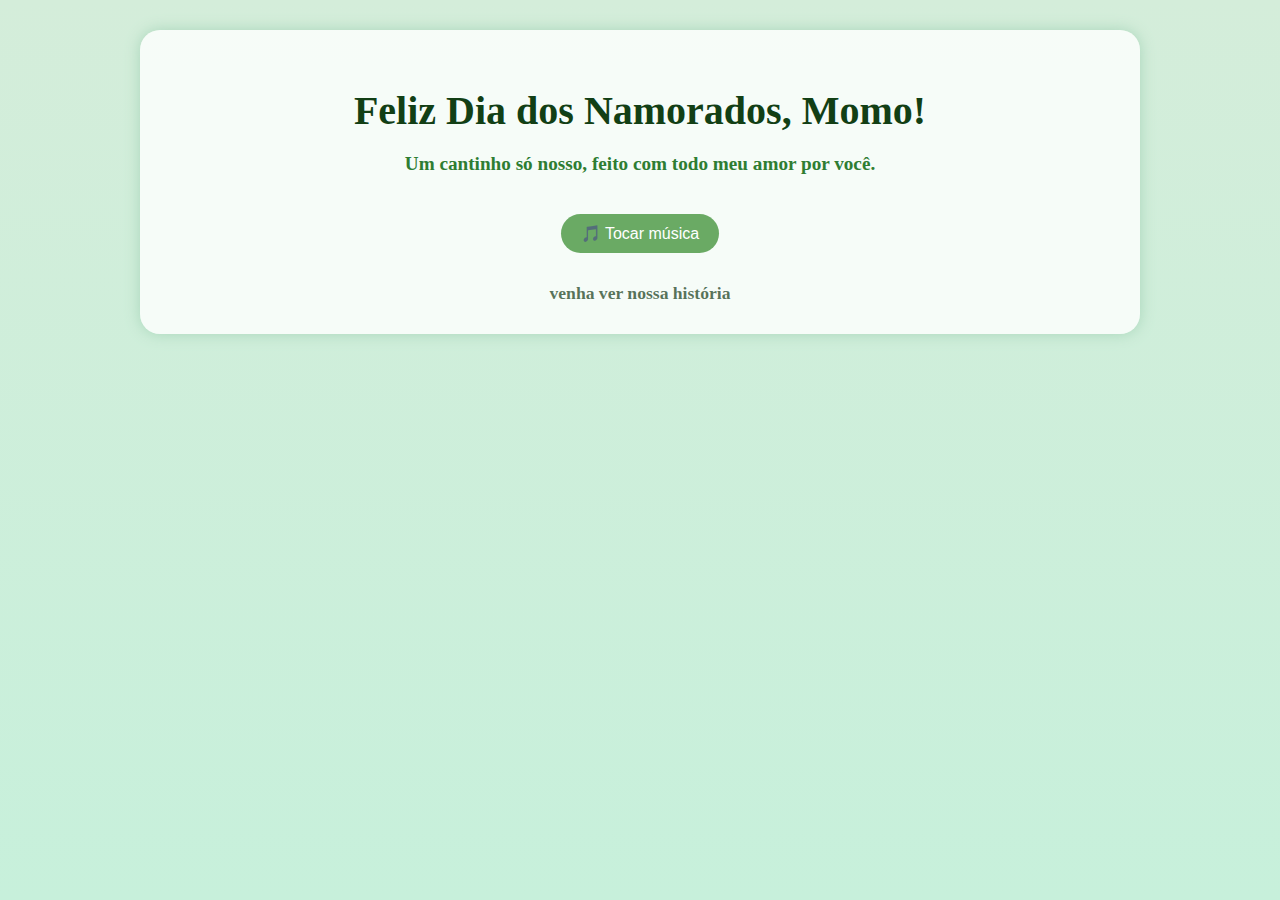
<file: index.html>
<!DOCTYPE html>
<html lang="pt-br">
<head>
  <meta charset="UTF-8" />
  <meta name="viewport" content="width=device-width, initial-scale=1.0"/>
  <title>Gama ❤️ Marcelle</title>
  <link rel="stylesheet" href="style.css" />
</head>
<body>
  <div class="container">
    <h1>Feliz Dia dos Namorados, Momo! </h1>
    <p>Um cantinho só nosso, feito com todo meu amor por você. </p>
    
    <button id="music-btn">🎵 Tocar música</button>

    <div class="next">
      <a href="historia.html">venha ver nossa história </a>
    </div>
  </div>

  <audio id="bg-music" loop>
    <source src="music/music.mp3" type="audio/mpeg" />
    Seu navegador não suporta áudio.
  </audio>

  <script src="script.js"></script>
</body>
</html>
</file>
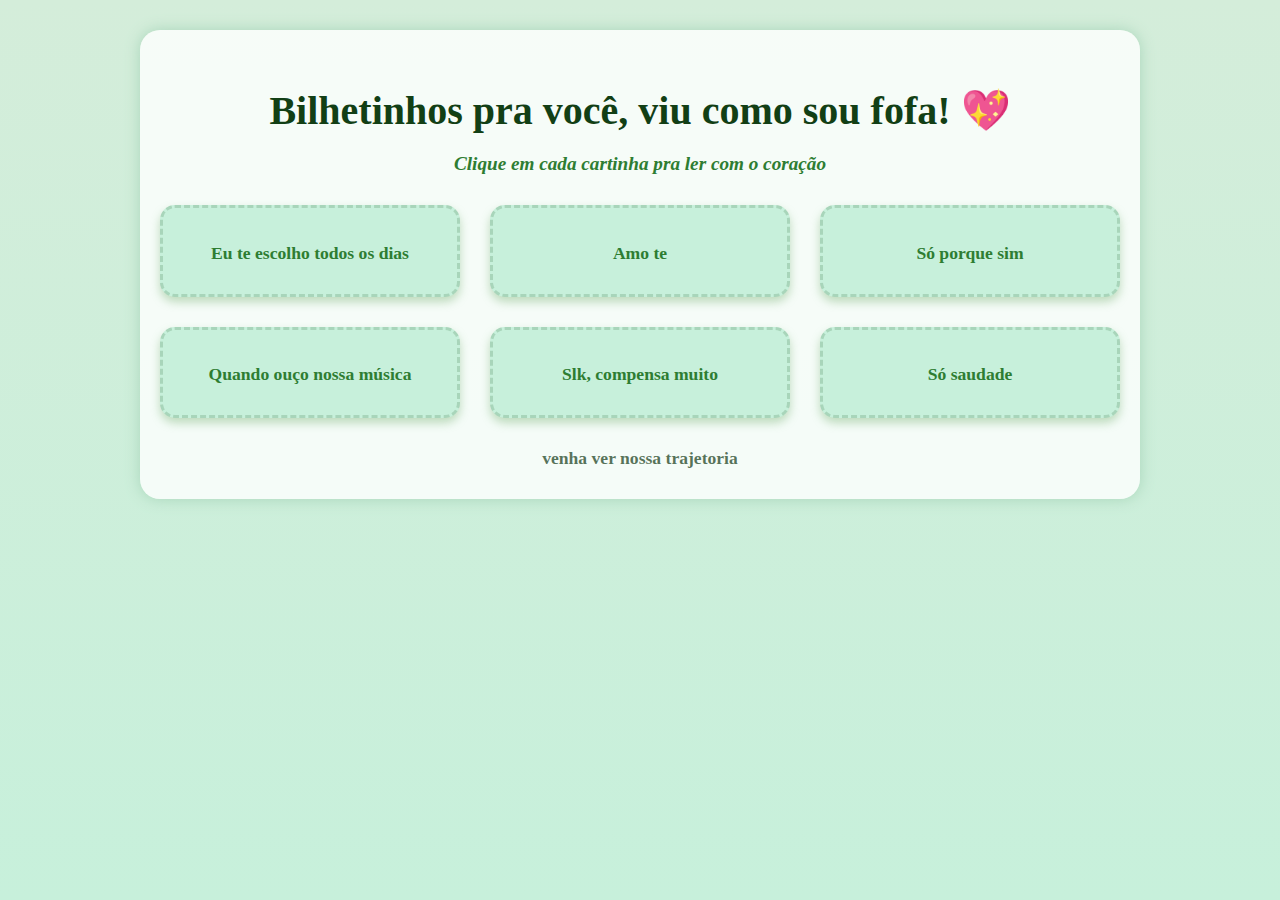
<file: cartinhas.html>
<!DOCTYPE html>
<html lang="pt-br">
<head>
  <meta charset="UTF-8" />
  <meta name="viewport" content="width=device-width, initial-scale=1.0"/>
  <title>Bilhetinhos </title>
  <link rel="stylesheet" href="style.css" />
</head>
<body>
  <div class="bilhetes-container">
    <h1>Bilhetinhos pra você, viu como sou fofa! 💖</h1>
    <p class="bilhetes-intro">Clique em cada cartinha pra ler com o coração </p>

    <div class="bilhetes-grid">
      <div class="bilhete-card" onclick="toggleTexto(this)">
        <h2> Eu te escolho todos os dias</h2>
        <div class="bilhete-texto">
          <p>Às vezes, no meio do caos da vida, o simples ato de estar no seu abraço me traz uma paz que nada mais consegue dar. É ali que encontro um refúgio, um porto seguro onde todas as preocupações desaparecem. A maneira como a gente se entende sem precisar falar nada é uma das coisas mais lindas que já vivi.</p>
        </div>
      </div>

      <div class="bilhete-card" onclick="toggleTexto(this)">
        <h2> Amo te</h2>
        <div class="bilhete-texto">
          <p>Nossa trajetória não é feita só de sorte, mas de escolhas diárias, de cuidado mútuo e de um amor que se fortalece a cada dia. Cada passo que damos juntos, mesmo os mais simples, são tijolinhos que constroem o castelo da nossa vida compartilhada. E isso me enche de orgulho e esperança para o que está por vir</p>
        </div>
      </div>

      <div class="bilhete-card" onclick="toggleTexto(this)">
        <h2> Só porque sim</h2>
        <div class="bilhete-texto">
          <p>Esse bilhetinho é só pra te lembrar que você é o melhor presente que a vida me deu </p>
        </div>
      </div>

      <div class="bilhete-card" onclick="toggleTexto(this)">
        <h2> Quando ouço nossa música</h2>
        <div class="bilhete-texto">
          <p>Djonga cantando, meu coração apertando. Só me dar vontade de meter logo um filho e morar bem longe daqui e ter a nossa familia.</p>
        </div>
      </div>

      <div class="bilhete-card" onclick="toggleTexto(this)">
        <h2> Slk, compensa muito </h2>
        <div class="bilhete-texto">
          <p> Só to esperando minha aliança de noivado daqui dois anos!</p>
        </div>
      </div>

      <div class="bilhete-card" onclick="toggleTexto(this)">
        <h2>Só saudade</h2>
        <div class="bilhete-texto">
          <p>Tem dia que só queria te abraçar e ficar ali, no teu colo, sendo boba do seu lado, gritando as vezes com você ❤️</p>
        </div>
      </div>
    </div>

   <div class="next">
      <a href="nossatrajetoria.html">venha ver nossa trajetoria</a>
    </div>


  <script>
    function toggleTexto(card) {
      const texto = card.querySelector('.bilhete-texto');
      texto.classList.toggle('aberto');
    }
  </script>
</body>
</html>
</file>
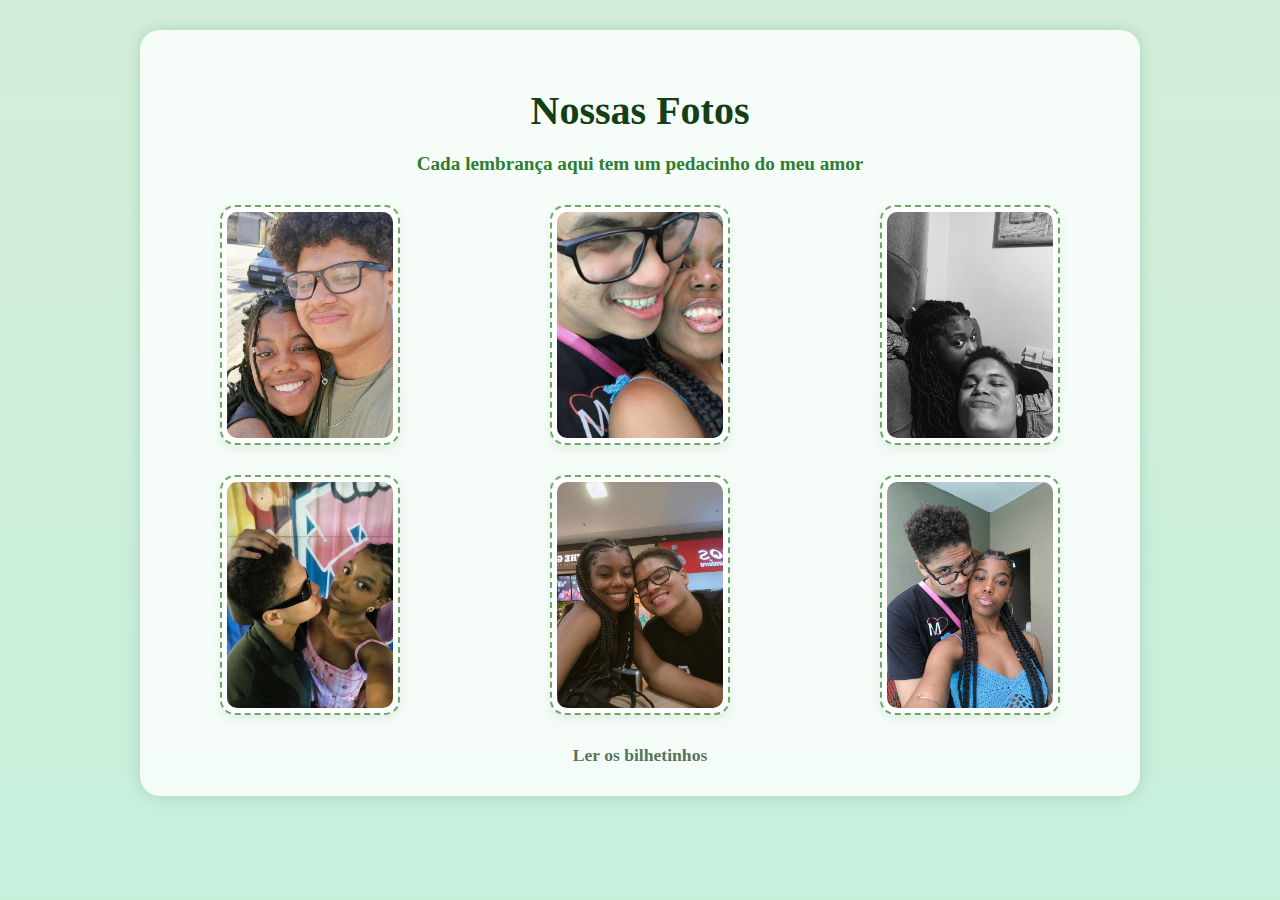
<file: fotos.html>
<!DOCTYPE html>
<html lang="pt-br">
<head>
  <meta charset="UTF-8" />
  <meta name="viewport" content="width=device-width, initial-scale=1.0"/>
  <title>Nossas Fotos </title>
  <link rel="stylesheet" href="style.css" />
</head>
<body>
  <div class="gallery-container">
    <h1>Nossas Fotos </h1>
    <p>Cada lembrança aqui tem um pedacinho do meu amor </p>

    <div class="gallery-grid">
      <div class="photo-frame">
        <img src="fotos/img1.jpg" alt="Foto 1" />
      </div>
      <div class="photo-frame">
        <img src="fotos/img2.jpg" alt="Foto 2" />
      </div>
      <div class="photo-frame">
        <img src="fotos/img3.jpg" alt="Foto 3" />
      </div>
      <div class="photo-frame">
        <img src="fotos/img4.jpg" alt="Foto 4" />
      </div>
      <div class="photo-frame">
        <img src="fotos/img5.jpg" alt="Foto 5" />
      </div>
      <div class="photo-frame">
        <img src="fotos/img6.jpg" alt="Foto 6" />
      </div>
    </div>

    <div class="next">
      <a href="cartinhas.html">Ler os bilhetinhos</a>
    </div>
  </div>
</body>
</html>
</file>
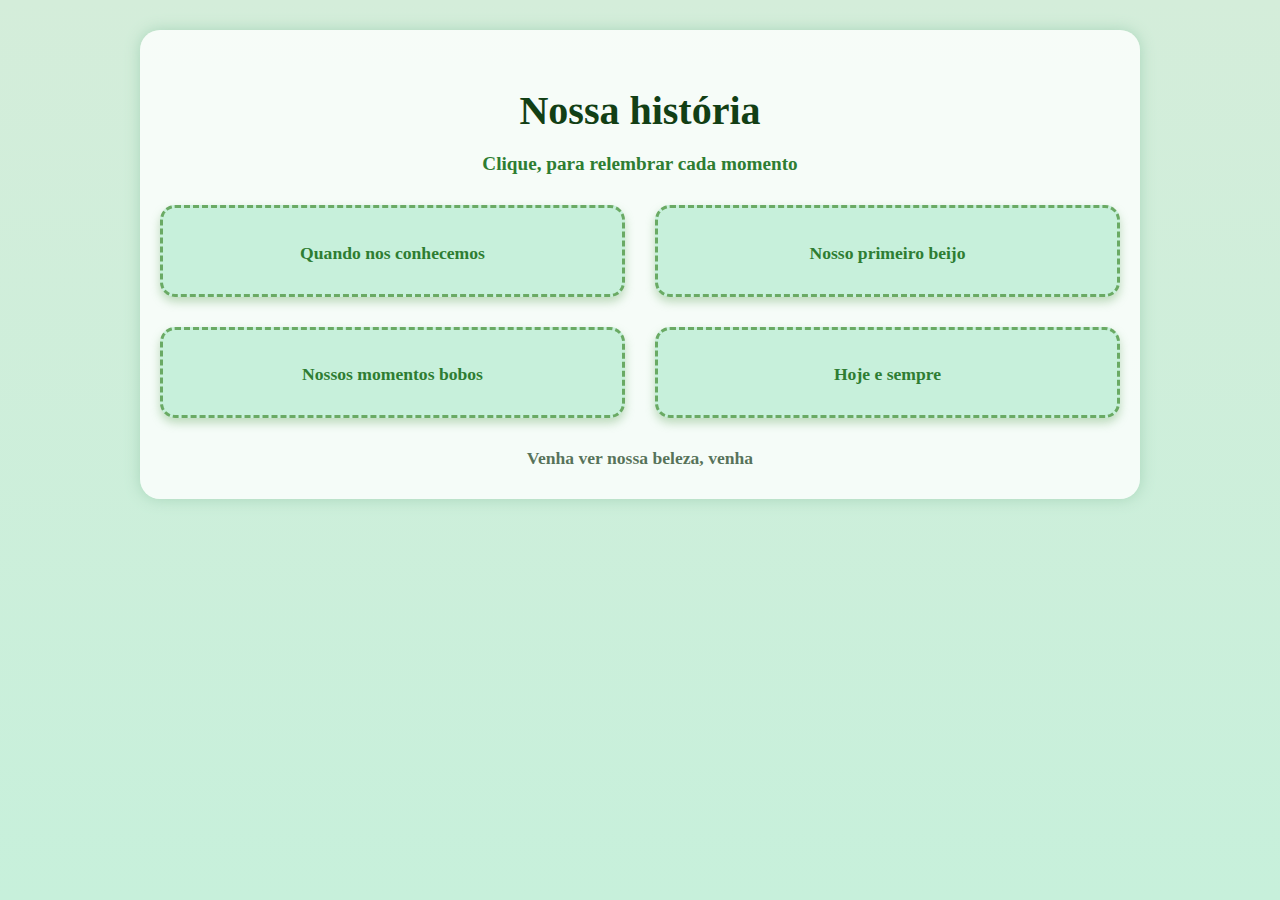
<file: historia.html>
<!DOCTYPE html>
<html lang="pt-br">
<head>
  <meta charset="UTF-8" />
  <meta name="viewport" content="width=device-width, initial-scale=1.0"/>
  <title>Nossa História </title>
  <link rel="stylesheet" href="style.css" />
</head>
<body>
  <div class="historia-container">
    <h1>Nossa história </h1>
    <p class="historia-intro">Clique, para relembrar cada momento </p>

    <div class="historia-grid">
      <!-- Cartão 1 -->
      <div class="historia-card" onclick="toggleTexto(this)">
        <h2> Quando nos conhecemos</h2>
        <div class="historia-texto">
          <p>Dia 9 de março de 2024 dia especial em que tudo começou. Eu fazendo trança, você aparecendo com aquele sorriso… e bum! Alugou um triplex na minha mente </p>
        </div>
      </div>

      <!-- Cartão 2 -->
      <div class="historia-card" onclick="toggleTexto(this)">
        <h2> Nosso primeiro beijo</h2>
        <div class="historia-texto">
          <p> Foi como se o tempo tivesse parado. Meu coração bateu tão forte que quase saiu pela boca! Desde aquele beijo, com gostinho de pastel com caldo de cana KKKKKKKK não parei mais de te amar, JURO! </p>
        </div>
      </div>

      <!-- Cartão 3 -->
      <div class="historia-card" onclick="toggleTexto(this)">
        <h2> Nossos momentos bobos</h2>
        <div class="historia-texto">
          <p>As dancinhas, as loucuras, os peidos kkkkkkkk, as fofocas no meio da tarde… você me faz sorrir todos os dias, Momo! </p>
        </div>
      </div>

      <!-- Cartão 4 -->
      <div class="historia-card" onclick="toggleTexto(this)">
        <h2> Hoje e sempre</h2>
        <div class="historia-texto">
          <p>Te amo com tudo o que tenho. Você é meu presente, meu futuro e meu lar. Quero tudo com você, OBRIGADO POR SER VOCÊ GAMA!</p>
        </div>
      </div>
    </div>

    <div class="next">
      <a href="fotos.html"> Venha ver nossa beleza, venha</a>
    </div>
  </div>

  <script>
    function toggleTexto(card) {
      const texto = card.querySelector('.historia-texto');
      texto.classList.toggle('aberto');
    }
  </script>
</body>
</html>
</file>
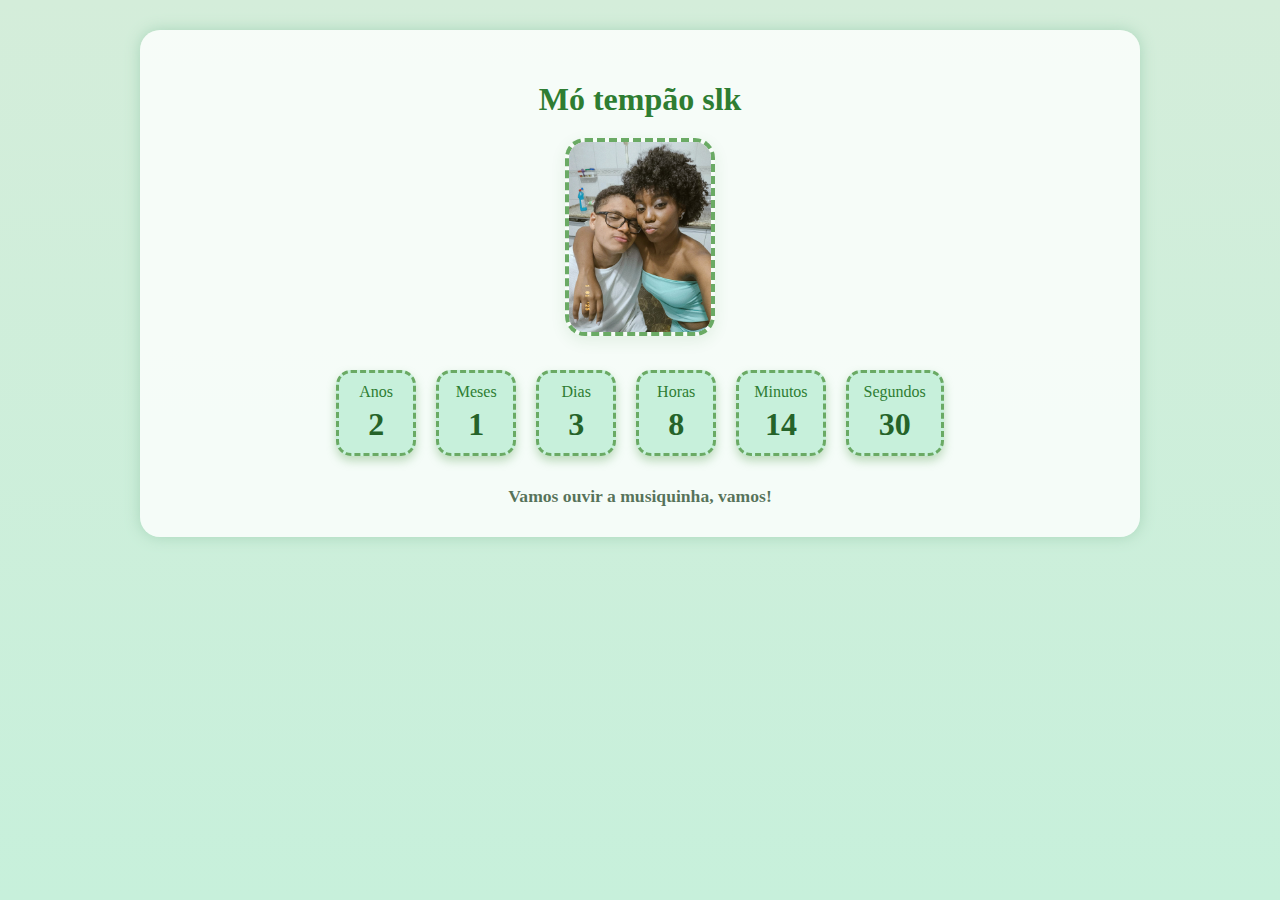
<file: nossatrajetoria.html>
<!DOCTYPE html>
<html lang="pt-BR">
<head>
  <meta charset="UTF-8">
  <meta name="viewport" content="width=device-width, initial-scale=1.0"> <!-- ESSENCIAL para responsividade -->
  <title>Nossa Trajetória</title>
  <link rel="stylesheet" href="style.css">
</head>

<body>
  <div class="trajetoria-container">
    <h1 class="trajetoria-title">Mó tempão slk</h1>
    <img class="trajetoria-foto" src="fotos/imgtragetoria.jpg" alt="Foto do casal">

    <div class="contador">
      <div class="contador-item">
        <label>Anos</label>
        <span id="anos">0</span>
      </div>
      <div class="contador-item">
        <label>Meses</label>
        <span id="meses">0</span>
      </div>
      <div class="contador-item">
        <label>Dias</label>
        <span id="dias">0</span>
      </div>
      <div class="contador-item">
        <label>Horas</label>
        <span id="horas">0</span>
      </div>
      <div class="contador-item">
        <label>Minutos</label>
        <span id="minutos">0</span>
      </div>
      <div class="contador-item">
        <label>Segundos</label>
        <span id="segundos">0</span>
      </div>
    </div>

    <div class="next">
      <a href="index.html">Vamos ouvir a musiquinha, vamos!</a>
    </div>
  </div>

  <script>
    const dataInicio = new Date("2024-06-23T00:00:00");

    function atualizarContador() {
      const agora = new Date();

      let anos = agora.getFullYear() - dataInicio.getFullYear();
      let meses = agora.getMonth() - dataInicio.getMonth();
      let dias = agora.getDate() - dataInicio.getDate();

      if (dias < 0) {
        meses--;
        const ultimoDiaMesAnterior = new Date(agora.getFullYear(), agora.getMonth(), 0).getDate();
        dias += ultimoDiaMesAnterior;
      }

      if (meses < 0) {
        anos--;
        meses += 12;
      }

      const dataBase = new Date(
        dataInicio.getFullYear() + anos,
        dataInicio.getMonth() + meses,
        dataInicio.getDate()
      );
      const diferencaTempo = agora - dataBase;

      const horas = Math.floor(diferencaTempo / (1000 * 60 * 60)) % 24;
      const minutos = Math.floor(diferencaTempo / (1000 * 60)) % 60;
      const segundos = Math.floor(diferencaTempo / 1000) % 60;

      document.getElementById("anos").textContent = anos;
      document.getElementById("meses").textContent = meses;
      document.getElementById("dias").textContent = dias;
      document.getElementById("horas").textContent = horas;
      document.getElementById("minutos").textContent = minutos;
      document.getElementById("segundos").textContent = segundos;
    }

    setInterval(atualizarContador, 1000);
    atualizarContador();
  </script>
</body>
</html>
</file>
<file: style.css>
/* 🌸 Estilo base */
*,
*::before,
*::after {
  box-sizing: border-box;
}

body {
  margin: 0;
  padding: 0;
  font-family: Georgia, 'Times New Roman', Times, serif;
  background: linear-gradient(to bottom, #d4edda, #c7f0db); /* verde claro */
  color: #2e7d32; /* verde escuro */
  display: flex;
  flex-direction: column;
  align-items: center;
  min-height: 100vh;
  text-align: center;
}

/* ✨ Containers base */
.container,
.trajetoria-container,
.historia-container,
.gallery-container,
.bilhetes-container {
  width: 100%;
  max-width: 1000px;
  padding: 30px 20px;
  background-color: #ffffffcc;
  border-radius: 20px;
  box-shadow: 0 0 15px #a8d5ba; /* sombra verde pastel */
  margin: 30px auto;
}

h1 {
  font-size: clamp(1.5rem, 2vw + 1rem, 2.5rem);
  margin-bottom: 10px;
  color: #123f15;
}

p {
  font-size: clamp(0.9rem, 1vw + 0.5rem, 1.2rem);
  font-weight: bold;
}

button {
  margin-top: 20px;
  background-color: #6aaa64; /* verde médio */
  border: none;
  color: white;
  font-size: 1rem;
  padding: 10px 20px;
  border-radius: 30px;
  cursor: pointer;
  transition: background-color 0.3s ease;
}

button:hover {
  background-color: #2e7d32; /* verde escuro */
}

.next {
  margin-top: 30px;
}

.next a {
  text-decoration: none;
  color: #032c06ab; /* verde escuro */
  font-weight: bold;
  font-size: 1.1rem;
  font-weight: bold;
}

/* 📖 Nossa História */
.historia-intro {
  color: #2e7d32;
  margin-bottom: 30px;
}

.historia-grid {
  display: grid;
  grid-template-columns: repeat(auto-fit, minmax(250px, 1fr));
  gap: 30px;
}

.historia-card {
  background-color: #c7f0db; /* verde menta claro */
  border: 3px dashed #6aaa64; /* verde médio */
  padding: 20px;
  border-radius: 15px;
  box-shadow: 0 5px 10px rgba(106, 170, 100, 0.4); /* sombra verde */
  cursor: pointer;
  transition: transform 0.2s ease;
  text-align: center;
  overflow: hidden;
}

.historia-card:hover {
  transform: scale(1.03);
}

.historia-card h2 {
  color: #2e7d32;
  margin-bottom: 10px;
  font-size: 1.1rem;
}

.historia-texto {
  max-height: 0;
  overflow: hidden;
  transition: max-height 0.4s ease, opacity 0.3s ease;
  opacity: 0;
}

.historia-texto.aberto {
  max-height: 300px;
  opacity: 1;
  margin-top: 10px;
}

.historia-texto p {
  color: #256329; /* verde escuro meio suave */
  font-size: 1rem;
}

/* 📸 Galeria */
.gallery-container h1 {
  color: #123f15;
  margin-bottom: 10px;
}

.gallery-grid {
  display: grid;
  grid-template-columns: repeat(auto-fit, minmax(180px, 1fr));
  gap: 30px;
  justify-items: center;
  margin-top: 30px;
}

.photo-frame {
  width: 100%;
  max-width: 180px;
  height: 240px;
  border: 2px dashed #6aaa64; /* verde médio */
  border-radius: 15px;
  padding: 5px;
  background-color: white;
  display: flex;
  align-items: center;
  justify-content: center;
  box-shadow: 0 4px 8px rgba(46, 125, 50, 0.1); /* sombra verde */
  transition: transform 0.2s ease;
}

.photo-frame:hover {
  transform: scale(1.07);
}

.photo-frame img {
  width: 100%;
  height: 100%;
  object-fit: cover;
  border-radius: 10px;
}

/* 💌 Bilhetinhos */
.bilhetes-intro {
  color: #2e7d32;
  margin-bottom: 30px;
  font-style: italic;
}

.bilhetes-grid {
  display: grid;
  grid-template-columns: repeat(auto-fit, minmax(250px, 1fr));
  gap: 30px;
}

.bilhete-card {
  background-color: #c7f0db; /* verde menta claro */
  border: 3px dashed #a8d5ba; /* verde pastel */
  padding: 20px;
  border-radius: 15px;
  box-shadow: 0 5px 10px rgba(106, 170, 100, 0.4); /* sombra verde */
  cursor: pointer;
  transition: transform 0.2s ease;
  text-align: center;
  overflow: hidden;
}

.bilhete-card:hover {
  transform: scale(1.03);
}

.bilhete-card h2 {
  color: #2e7d32;
  margin-bottom: 10px;
  font-size: 1.1rem;
}

.bilhete-texto {
  max-height: 0;
  overflow: hidden;
  transition: max-height 0.4s ease, opacity 0.3s ease;
  opacity: 0;
}

.bilhete-texto.aberto {
  max-height: 300px;
  opacity: 1;
  margin-top: 10px;
}

.bilhete-texto p {
  color: #256329;
  font-size: 1rem;
}

/* 🗺️ Trajetória */
.trajetoria-title {
  font-size: 2rem;
  color: #2e7d32;
  margin-bottom: 20px;
}

.trajetoria-foto {
  width: 150px;
  border-radius: 20px;
  margin-bottom: 30px;
  box-shadow: 0 5px 15px rgba(46, 125, 50, 0.1);
  border: 4px dashed #6aaa64;
}

.contador {
  display: flex;
  justify-content: center;
  gap: 20px;
  flex-wrap: wrap;
}

.contador-item {
  background-color: #c7f0db;
  padding: 10px 15px;
  border-radius: 15px;
  border: 3px dashed #6aaa64;
  box-shadow: 0 5px 10px rgba(106, 170, 100, 0.4);
  min-width: 80px;
}

.contador-item label {
  font-size: 1rem;
  color: #2e7d32;
  margin-bottom: 5px;
  display: block;
}

.contador-item span {
  font-size: 2rem;
  color: #256329;
  font-weight: bold;
}

/* 📱 Responsividade adicional */
@media (max-width: 600px) {
  h1 {
    font-size: 1.6rem;
  }

  .container,
  .trajetoria-container,
  .historia-container,
  .gallery-container,
  .bilhetes-container {
    padding: 20px 10px;
    margin: 20px 10px;
  }

  button {
    width: 100%;
    padding: 12px;
  }

  .photo-frame {
    height: 200px;
  }

  .trajetoria-foto {
    width: 120px;
  }

  .contador-item {
    min-width: 70px;
  }

  .historia-texto.aberto,
  .bilhete-texto.aberto {
    max-height: 1000px; /* evita corte de conteúdo */
  }
}

/* 📐 Layout para telas grandes */
@media (min-width: 900px) {
  /* História: 2 colunas e 2 linhas */
  .historia-grid {
    grid-template-columns: repeat(2, 1fr);
    grid-template-rows: repeat(2, auto);
    gap: 30px;
  }

  /* Galeria: 3 colunas e 2 linhas */
  .gallery-grid {
    grid-template-columns: repeat(3, 1fr);
    grid-template-rows: repeat(2, auto);
    gap: 30px;
    justify-items: center;
  }
}
</file>
